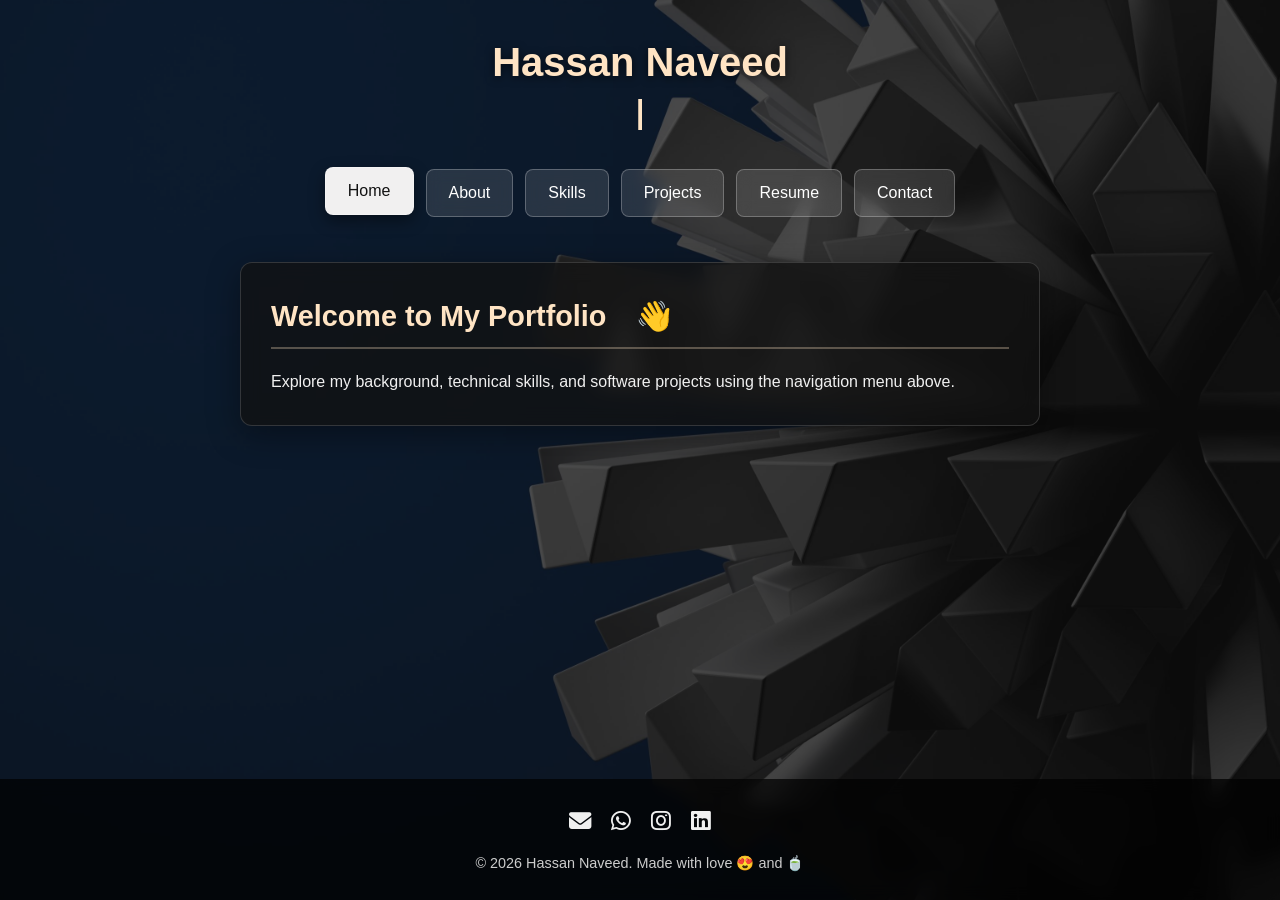
<file: Hassan Nveed/index.html>
<!DOCTYPE html>
<html lang="en">
  <head>
    <meta charset="UTF-8">
    <meta name="viewport" content="width=device-width, initial-scale=1.0">
    <meta name="author" content="Hassan Naveed">
    <meta name="description" content="Personal Profile Page">
    <title>Hassan Naveed - Web Developer</title>
    <link rel="stylesheet" href="style.css">
    <link rel="stylesheet" href="https://cdnjs.cloudflare.com/ajax/libs/font-awesome/6.5.1/css/all.min.css">
    <!-- Background Video Container -->
<video autoplay muted loop playsinline id="bg-video">
  <source src="video1.mp4" type="video/mp4">
  Your browser does not support HTML5 video.
</video>

<!-- Dark Overlay (Ensures text stays readable) -->
<div class="video-overlay"></div>
  </body>
</html>
  </head>
  <body>

    <header>
      <h1>Hassan Naveed</h1>
      <p class="subtitle">
  <span class="typewriter-wrapper">
    <span class="typed-word word-1">Software Engineer</span>
    <span class="typed-word word-2">Full Stack Web Developer</span>
    <span class="typed-word word-3">Entrepreneur</span>
  </span>
</p>

      <nav aria-label="Main navigation">
        <a href="index.html" class="active">Home</a>
        <a href="about.html">About</a>
        <a href="skills.html">Skills</a>
        <a href="projects.html">Projects</a>
        <a href="resume.html">Resume</a>
        <a href="contact.html">Contact</a>
      </nav>
    </header>

    <main>
  <section class="hero-card">
<h2><span class="typing-container"><span class="typing-text">Welcome to My Portfolio</span><span class="waving-hand">👋</span></span></h2>
    <p>Explore my background, technical skills, and software projects using the navigation menu above.</p>
  </section>
</main>

    <footer>
  <div class="footer-socials">
    <a href="mailto:itzhassan1439@gmail.com" title="Email"><i class="fa-solid fa-envelope"></i></a>
    <a href="https://wa.me/923231046402" target="_blank" title="WhatsApp"><i class="fa-brands fa-whatsapp"></i></a>
    <a href="https://www.instagram.com/ichbin.hsn" target="_blank" title="Instagram"><i class="fa-brands fa-instagram"></i></a>
    <a href="https://www.linkedin.com/in/sh-hassan-b41b6a272/" target="_blank" title="LinkedIn"><i class="fa-brands fa-linkedin"></i></a>
  </div>
  <p>&copy; 2026 Hassan Naveed. Made with love 😍 and 🍵</p>
</footer>

  </body>
</html>
</file>
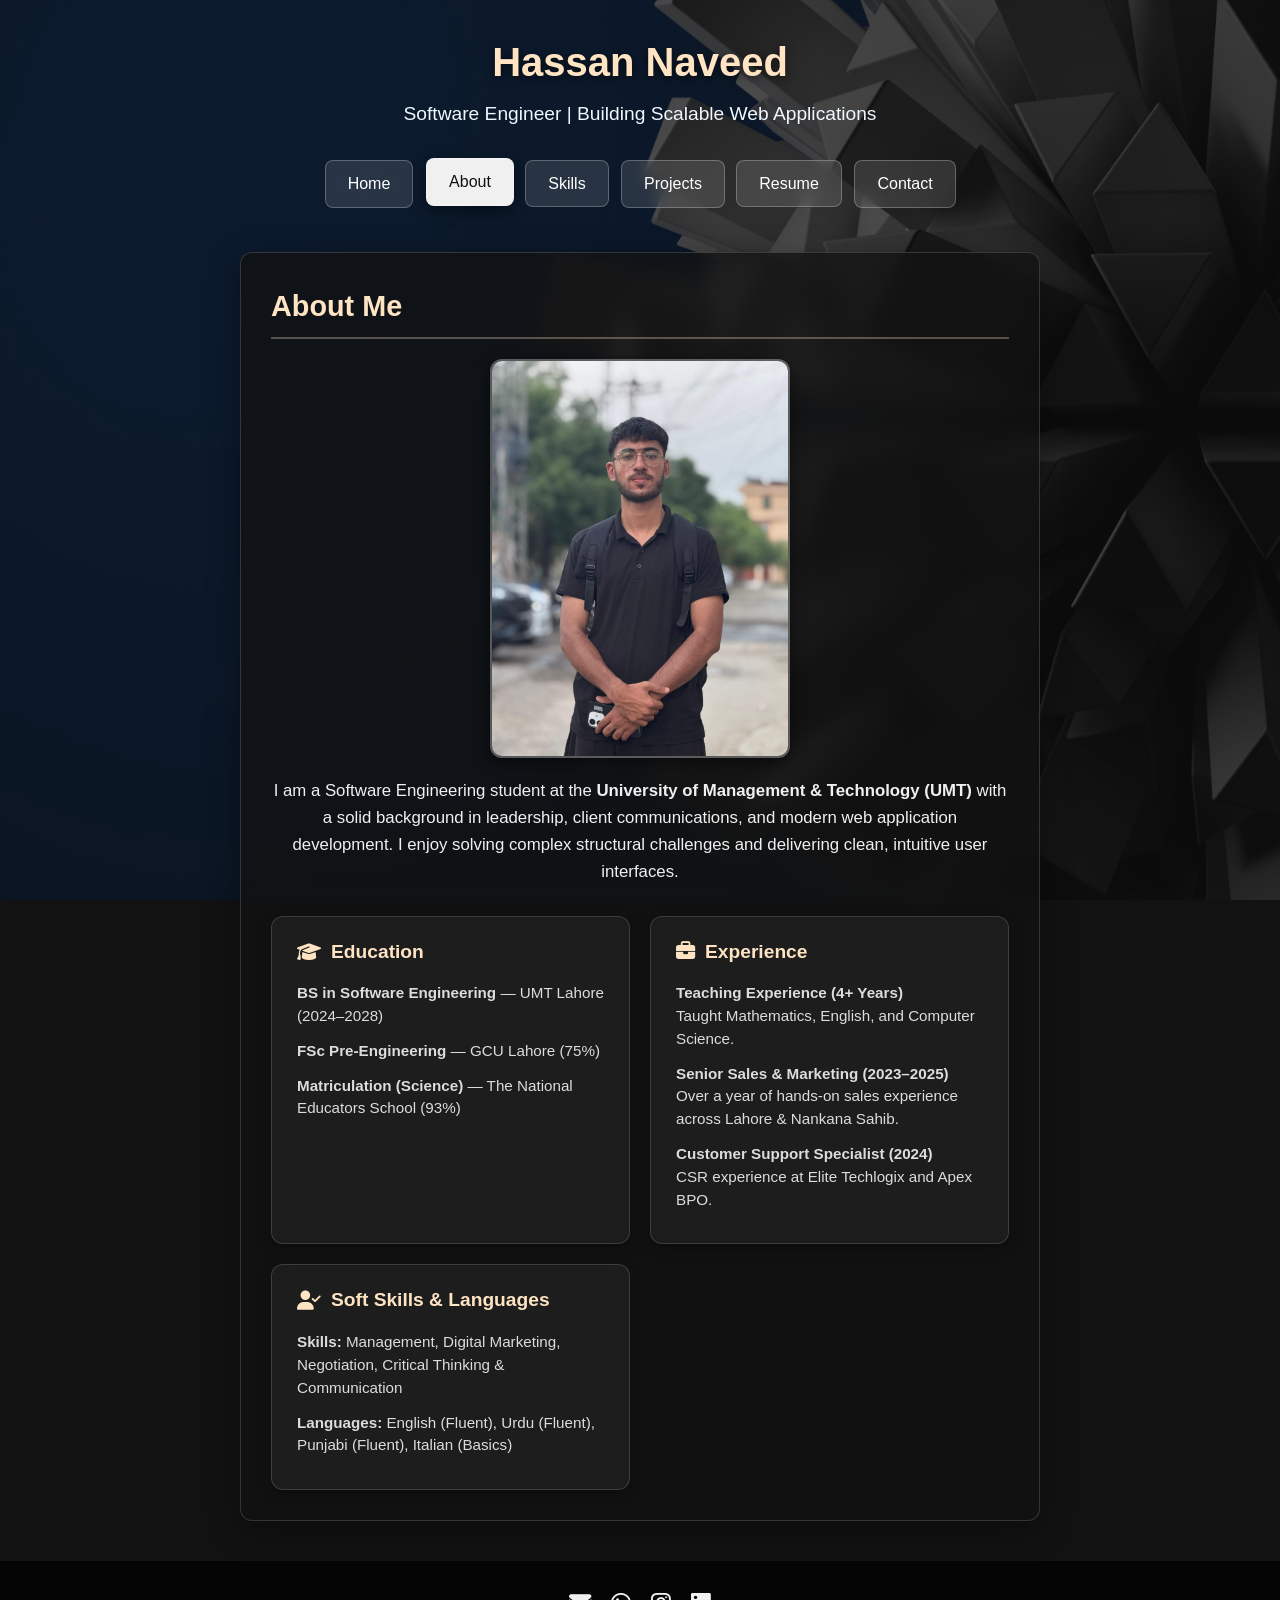
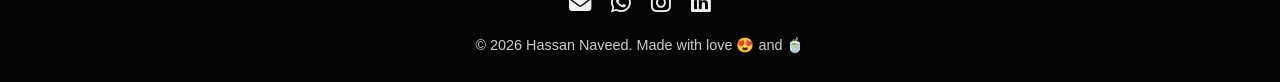
<file: Hassan Nveed/about.html>
<!DOCTYPE html>
<html lang="en">
  <head>
    <meta charset="UTF-8">
    <meta name="viewport" content="width=device-width, initial-scale=1.0">
    <title>About - Hassan Naveed</title>
    <link rel="stylesheet" href="style.css">
    <link rel="stylesheet" href="https://cdnjs.cloudflare.com/ajax/libs/font-awesome/6.5.1/css/all.min.css">
    <video autoplay muted loop playsinline id="bg-video">
  <source src="video1.mp4" type="video/mp4">
  Your browser does not support HTML5 video.
</video>

<!-- Dark Overlay (Ensures text stays readable) -->
<div class="video-overlay"></div>
  </head>
  <body>

    <header>
      <h1>Hassan Naveed</h1>
      <p class="subtitle">Software Engineer | Building Scalable Web Applications</p>

      <nav aria-label="Main navigation">
        <a href="index.html">Home</a>
        <a href="about.html" class="active">About</a>
        <a href="skills.html">Skills</a>
        <a href="projects.html">Projects</a>
        <a href="resume.html">Resume</a>
        <a href="contact.html">Contact</a>
      </nav>
    </header>

    <main>
      <section id="about">
        <h2>About Me</h2>
        <img src="Hassan.jpg" alt="Profile picture of Hassan Naveed" width="300" class="profile-img">
        
        <p class="bio">
          I am a Software Engineering student at the <strong>University of Management & Technology (UMT)</strong> with a solid background in leadership, client communications, and modern web application development. I enjoy solving complex structural challenges and delivering clean, intuitive user interfaces.
        </p>

        <!-- Highlights Grid -->
        <div class="about-grid">
          
          <!-- Education Card -->
          <div class="about-card">
            <h3><i class="fa-solid fa-graduation-cap"></i> Education</h3>
            <ul>
              <li>
                <strong>BS in Software Engineering</strong> — UMT Lahore (2024–2028)
              </li>
              <li>
                <strong>FSc Pre-Engineering</strong> — GCU Lahore (75%)
              </li>
              <li>
                <strong>Matriculation (Science)</strong> — The National Educators School (93%)
              </li>
            </ul>
          </div>

          <!-- Professional Experience Card -->
          <div class="about-card">
            <h3><i class="fa-solid fa-briefcase"></i> Experience</h3>
            <ul>
              <li>
                <strong>Teaching Experience (4+ Years)</strong><br>
                Taught Mathematics, English, and Computer Science.
              </li>
              <li>
                <strong>Senior Sales & Marketing (2023–2025)</strong><br>
                Over a year of hands-on sales experience across Lahore & Nankana Sahib.
              </li>
              <li>
                <strong>Customer Support Specialist (2024)</strong><br>
                CSR experience at Elite Techlogix and Apex BPO.
              </li>
            </ul>
          </div>

          <!-- Core Competencies Card -->
          <div class="about-card">
            <h3><i class="fa-solid fa-user-check"></i> Soft Skills & Languages</h3>
            <ul>
              <li><strong>Skills:</strong> Management, Digital Marketing, Negotiation, Critical Thinking & Communication</li>
              <li><strong>Languages:</strong> English (Fluent), Urdu (Fluent), Punjabi (Fluent), Italian (Basics)</li>
            </ul>
          </div>

        </div>
      </section>
    </main>

    <footer>
      <div class="footer-socials">
        <a href="mailto:itzhassan1439@gmail.com" title="Email"><i class="fa-solid fa-envelope"></i></a>
        <a href="https://wa.me/923231046402" target="_blank" title="WhatsApp"><i class="fa-brands fa-whatsapp"></i></a>
        <a href="https://www.instagram.com/ichbin.hsn" target="_blank" title="Instagram"><i class="fa-brands fa-instagram"></i></a>
        <a href="https://www.linkedin.com/in/sh-hassan-b41b6a272/" target="_blank" title="LinkedIn"><i class="fa-brands fa-linkedin"></i></a>
      </div>
      <p>&copy; 2026 Hassan Naveed. Made with love 😍 and 🍵</p>
    </footer>

  </body>
</html>
</file>
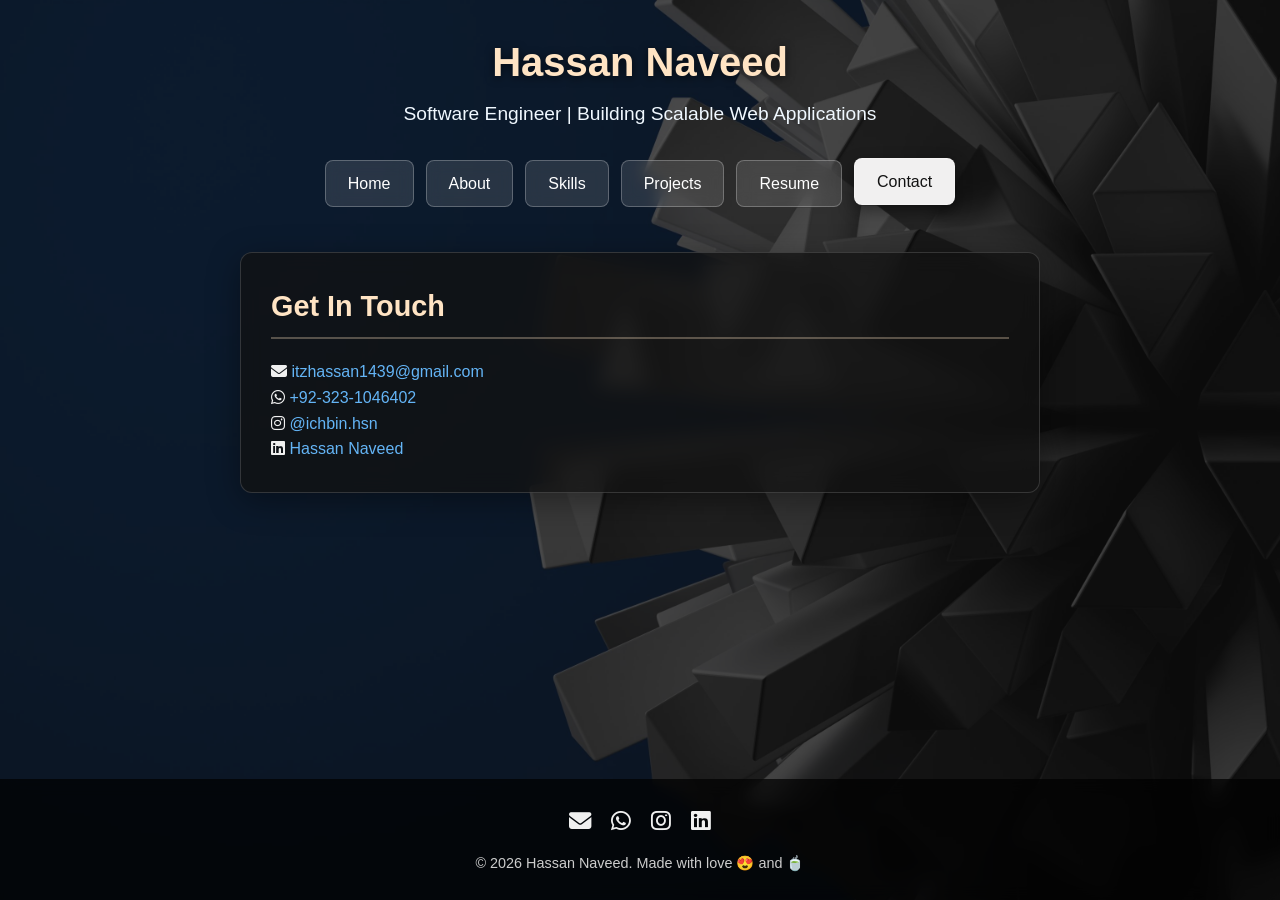
<file: Hassan Nveed/contact.html>
<!DOCTYPE html>
<html lang="en">
  <head>
    <meta charset="UTF-8">
    <meta name="viewport" content="width=device-width, initial-scale=1.0">
    <title>Contact - Hassan Naveed</title>
    <link rel="stylesheet" href="https://cdnjs.cloudflare.com/ajax/libs/font-awesome/6.5.1/css/all.min.css">
    <link rel="stylesheet" href="style.css">
    <video autoplay muted loop playsinline id="bg-video">
  <source src="video1.mp4" type="video/mp4">
  Your browser does not support HTML5 video.
</video>

<!-- Dark Overlay (Ensures text stays readable) -->
<div class="video-overlay"></div>
  </head>
  <body>

    <header>
      <h1>Hassan Naveed</h1>
      <p class="subtitle">Software Engineer | Building Scalable Web Applications</p>

      <nav aria-label="Main navigation">
        <a href="index.html">Home</a>
        <a href="about.html">About</a>
        <a href="skills.html">Skills</a>
        <a href="projects.html">Projects</a>
        <a href="resume.html">Resume</a>
        <a href="contact.html" class="active">Contact</a>
      </nav>
    </header>
    <main>
      <section id="contact">
        <h2>Get In Touch</h2>

        <p>
          <i class="fa-solid fa-envelope"></i> 
          <a href="mailto:itzhassan1439@gmail.com">itzhassan1439@gmail.com</a>
        </p>
        
        <p>
          <i class="fa-brands fa-whatsapp"></i> 
          <a href="https://wa.me/923231046402" target="_blank">+92-323-1046402</a>
        </p>

        <p>
          <i class="fa-brands fa-instagram"></i> 
          <a href="https://www.instagram.com/ichbin.hsn" target="_blank">@ichbin.hsn</a>
        </p>

        <p>
  <i class="fa-brands fa-linkedin"></i> 
  <a href="https://www.linkedin.com/in/sh-hassan-b41b6a272/" target="_blank">Hassan Naveed</a>
</p>

      </section>
    </main>

    <!-- <footer>
      <p>&copy; 2026 Hassan Naveed. Made with love 😍 and 🍵</a>.</p>
    
<p>
  <a href="https://www.instagram.com/ichbin.hsn" target="_blank">
    <i class="fa-brands fa-instagram"></i> 
  </a>
</p>
    </footer> -->
    <footer>
  <div class="footer-socials">
    <a href="mailto:itzhassan1439@gmail.com" title="Email"><i class="fa-solid fa-envelope"></i></a>
    <a href="https://wa.me/923231046402" target="_blank" title="WhatsApp"><i class="fa-brands fa-whatsapp"></i></a>
    <a href="https://www.instagram.com/ichbin.hsn" target="_blank" title="Instagram"><i class="fa-brands fa-instagram"></i></a>
    <a href="https://www.linkedin.com/in/sh-hassan-b41b6a272/" target="_blank" title="LinkedIn"><i class="fa-brands fa-linkedin"></i></a>
  </div>
  <p>&copy; 2026 Hassan Naveed. Made with love 😍 and 🍵</p>
</footer>

  </body>
</html>
</file>
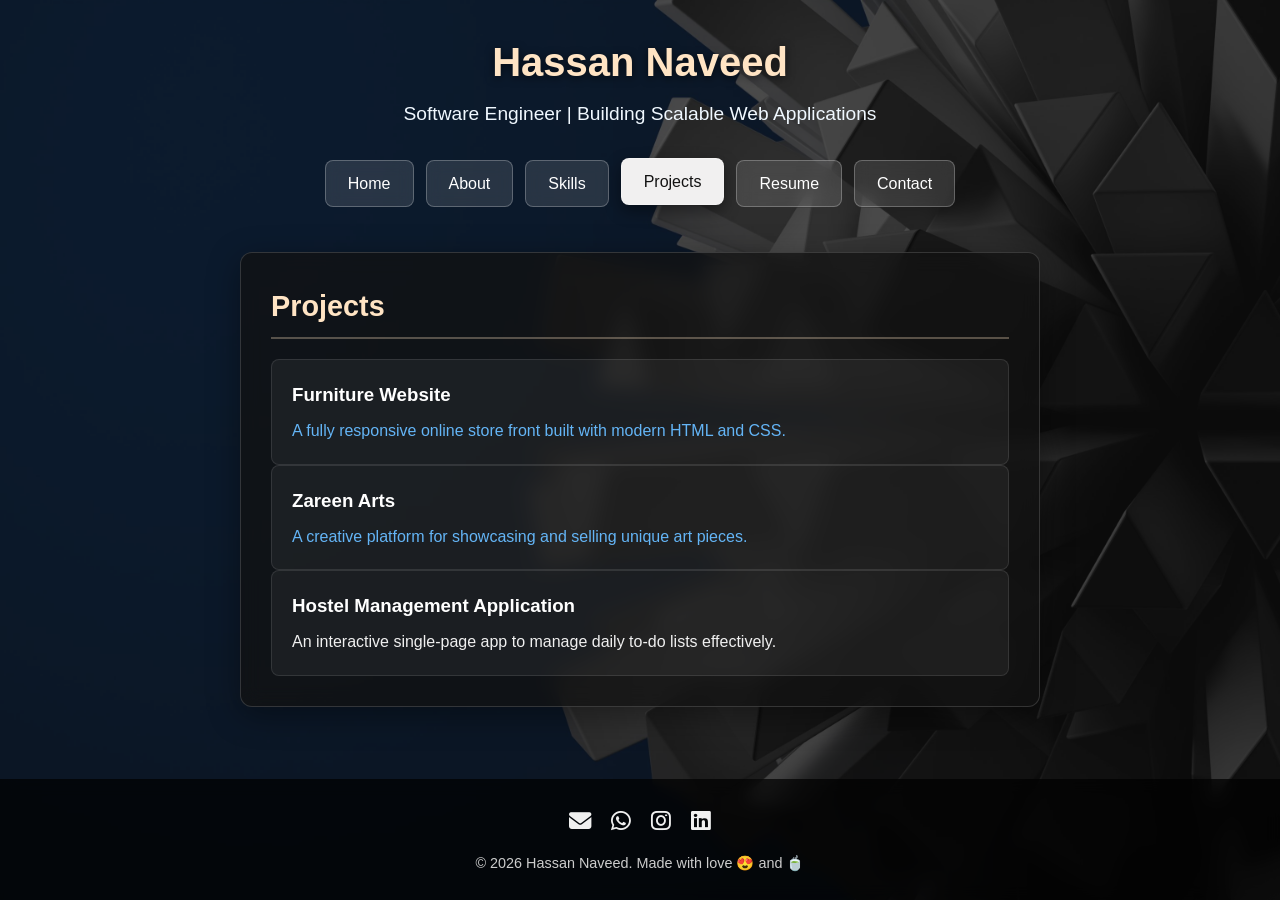
<file: Hassan Nveed/projects.html>
<!DOCTYPE html>
<html lang="en">
  <head>
    <meta charset="UTF-8">
    <meta name="viewport" content="width=device-width, initial-scale=1.0">
    <title>Projects - Hassan Naveed</title> 
    <link rel="stylesheet" href="style.css">
    <link rel="stylesheet" href="https://cdnjs.cloudflare.com/ajax/libs/font-awesome/6.5.1/css/all.min.css">
    <video autoplay muted loop playsinline id="bg-video">
  <source src="video1.mp4" type="video/mp4">
  Your browser does not support HTML5 video.
</video>

<!-- Dark Overlay (Ensures text stays readable) -->
<div class="video-overlay"></div>
  </head>
  <body>

    <header>
      <h1>Hassan Naveed</h1>
      <p class="subtitle">Software Engineer | Building Scalable Web Applications</p>

      <nav aria-label="Main navigation">
        <a href="index.html">Home</a>
        <a href="about.html">About</a>
        <a href="skills.html">Skills</a>
        <a href="projects.html" class="active">Projects</a>
        <a href="resume.html">Resume</a>
        <a href="contact.html">Contact</a>
      </nav>
    </header>

    <main>
      <section id="projects">
        <h2>Projects</h2>

        <a href="https://nuvueconcepts.vercel.app/" target="_blank" class="project-link">
  <article class="project-card">
    <h3>Furniture Website</h3>
    <p>A fully responsive online store front built with modern HTML and CSS.</p>
  </article>
</a>
        <a href="https://zareen-arts.vercel.app/" target="_blank"
          class="project-link">
          <article class="project-card">
            <h3>Zareen Arts</h3>
            <p>A creative platform for showcasing and selling unique art pieces.</p>
          </article>
        </a>

        <article class="project-card">
          <h3>Hostel Management Application</h3>
          <p>An interactive single-page app to manage daily to-do lists effectively.</p>
        </article>
      </section>
    </main>

   <footer>
  <div class="footer-socials">
    <a href="mailto:itzhassan1439@gmail.com" title="Email"><i class="fa-solid fa-envelope"></i></a>
    <a href="https://wa.me/923231046402" target="_blank" title="WhatsApp"><i class="fa-brands fa-whatsapp"></i></a>
    <a href="https://www.instagram.com/ichbin.hsn" target="_blank" title="Instagram"><i class="fa-brands fa-instagram"></i></a>
    <a href="https://www.linkedin.com/in/sh-hassan-b41b6a272/" target="_blank" title="LinkedIn"><i class="fa-brands fa-linkedin"></i></a>
  </div>
  <p>&copy; 2026 Hassan Naveed. Made with love 😍 and 🍵</p>
</footer>

  </body>
</html>
</file>
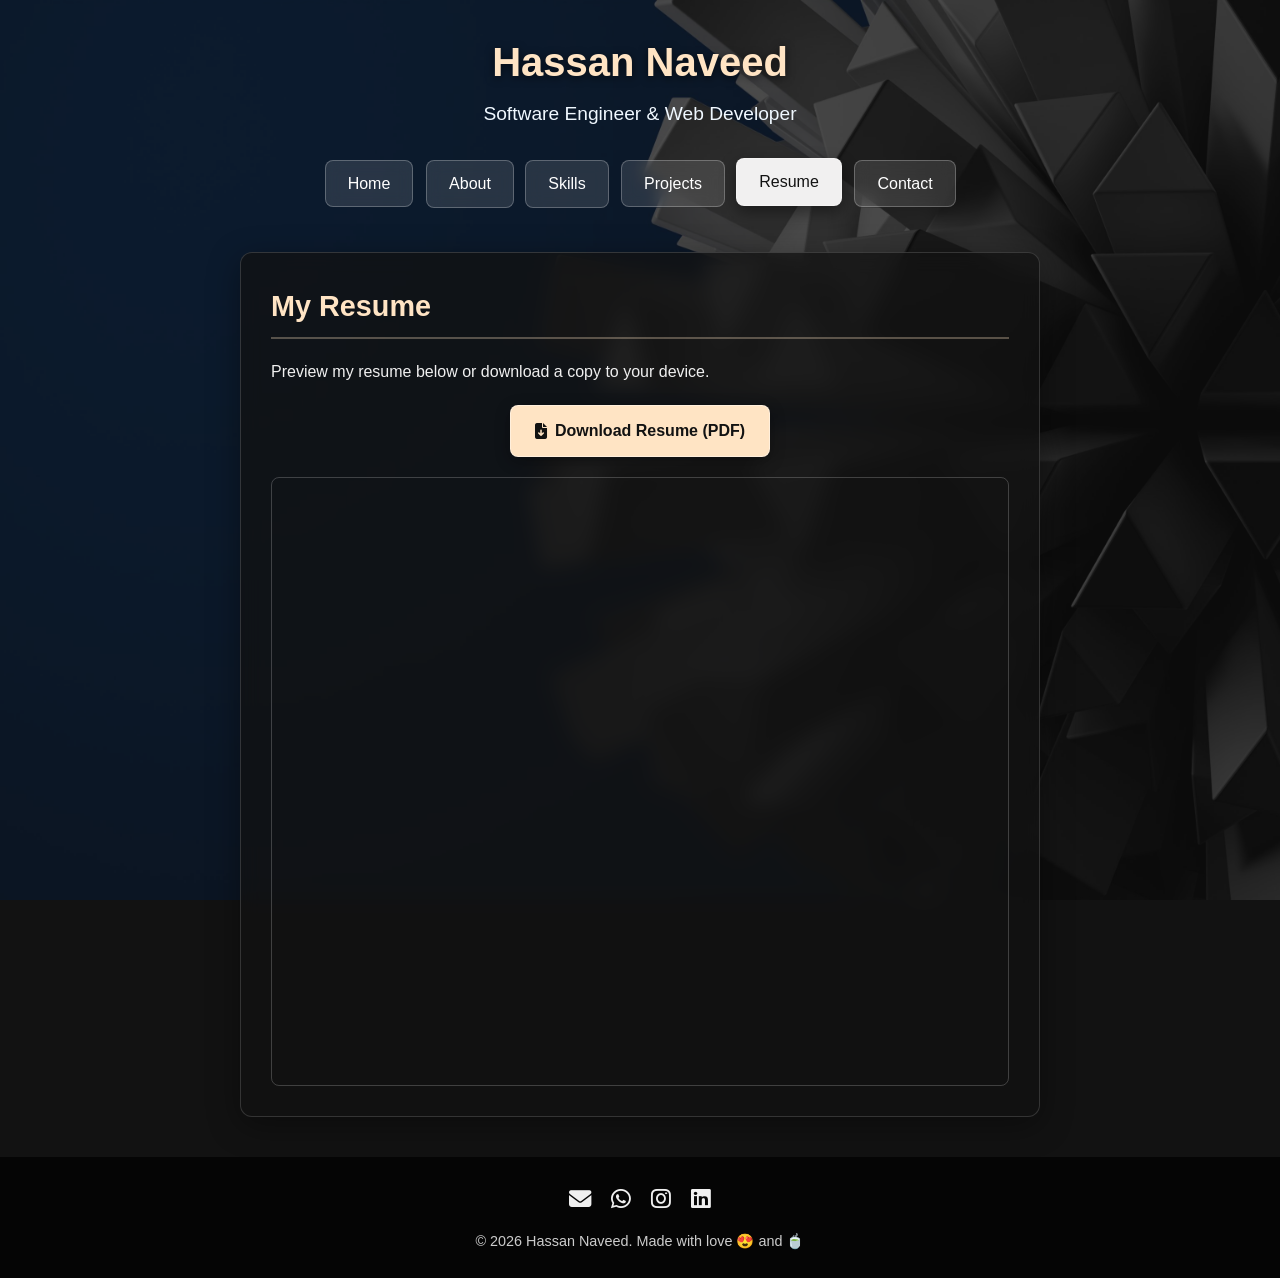
<file: Hassan Nveed/resume.html>
<!DOCTYPE html>
<html lang="en">
  <head>
    <meta charset="UTF-8">
    <meta name="viewport" content="width=device-width, initial-scale=1.0">
    <title>Resume - Hassan Naveed</title>
    <!-- Portfolio CSS -->
    <link rel="stylesheet" href="style.css">
    <!-- Font Awesome Icon Library -->
    <link rel="stylesheet" href="https://cdnjs.cloudflare.com/ajax/libs/font-awesome/6.5.1/css/all.min.css">
    <video autoplay muted loop playsinline id="bg-video">
  <source src="video1.mp4" type="video/mp4">
  Your browser does not support HTML5 video.
</video>

<!-- Dark Overlay (Ensures text stays readable) -->
<div class="video-overlay"></div>
  </head>
  <body>

    <header>
      <h1>Hassan Naveed</h1>
      <p class="subtitle">Software Engineer & Web Developer</p>

      <nav aria-label="Main navigation">
        <a href="index.html">Home</a>
        <a href="about.html">About</a>
        <a href="skills.html">Skills</a>
        <a href="projects.html">Projects</a>
        <a href="resume.html" class="active">Resume</a>
        <a href="contact.html">Contact</a>
      </nav>
    </header>

    <main>
      <section id="resume-section">
        <h2>My Resume</h2>
        <p>Preview my resume below or download a copy to your device.</p>
        
        <!-- Direct Download Button -->
        <div style="text-align: center; margin: 20px 0;">
          <a href="Hassan-Naveed-CV.pdf" download="Hassan-Naveed-CV" class="btn-resume">
            <i class="fa-solid fa-file-arrow-down"></i> Download Resume (PDF)
          </a>
        </div>

        <!-- Embedded PDF Viewer -->
        <div class="pdf-container">
          <iframe src="Hassan-Naveed-CV.pdf" width="100%" height="600px"></iframe>
        </div>
      </section>
    </main>

    <footer>
      <div class="footer-socials">
        <a href="mailto:itzhassan1439@gmail.com" title="Email"><i class="fa-solid fa-envelope"></i></a>
        <a href="https://wa.me/923231046402" target="_blank" title="WhatsApp"><i class="fa-brands fa-whatsapp"></i></a>
        <a href="https://www.instagram.com/ichbin.hsn" target="_blank" title="Instagram"><i class="fa-brands fa-instagram"></i></a>
        <a href="https://www.linkedin.com/in/sh-hassan-b41b6a272/" target="_blank" title="LinkedIn"><i class="fa-brands fa-linkedin"></i></a>
      </div>
      <p>&copy; 2026 Hassan Naveed. Made with love 😍 and 🍵</p>
    </footer>

  </body>
</html>
</file>
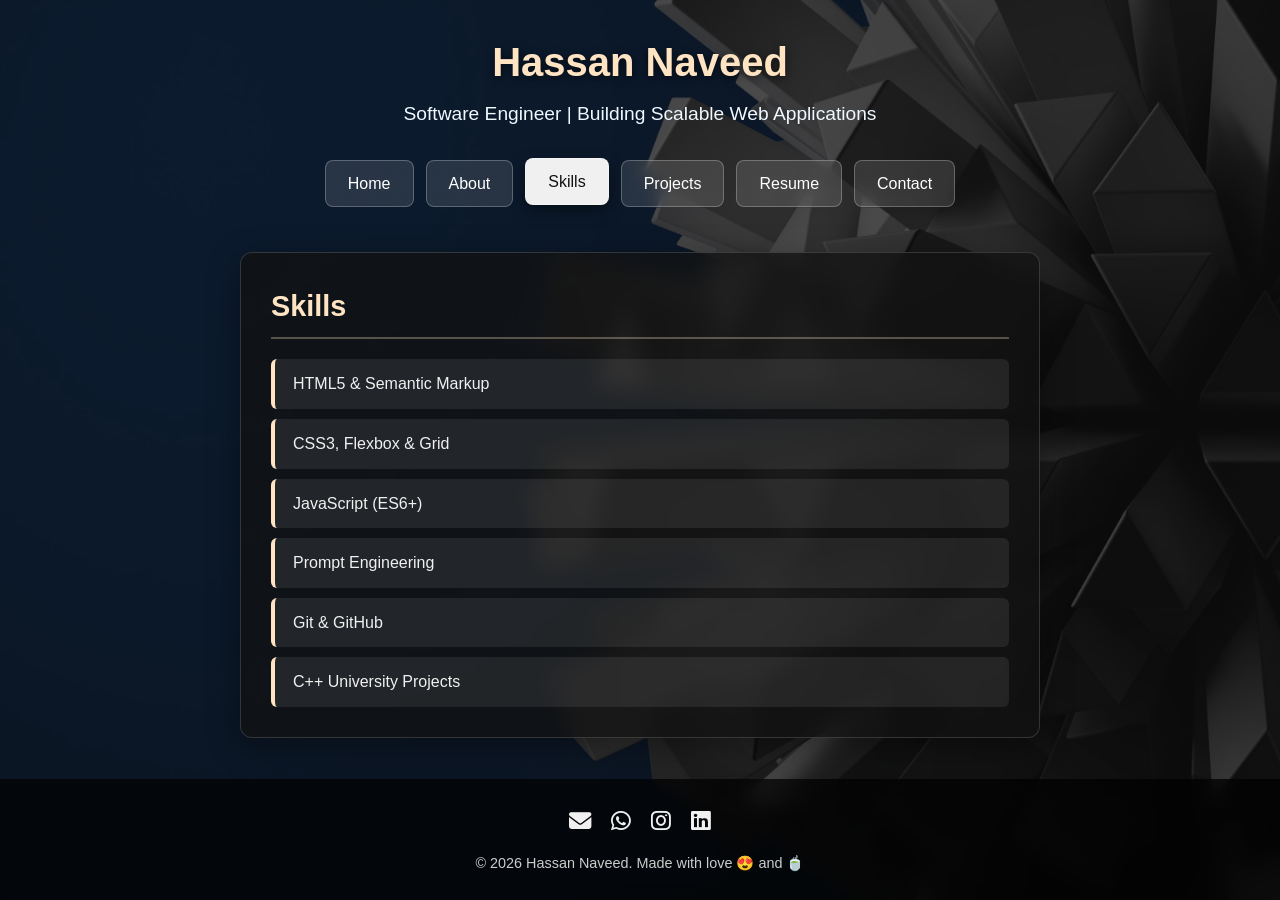
<file: Hassan Nveed/skills.html>
<!DOCTYPE html>
<html lang="en">
  <head>
    <meta charset="UTF-8">
    <meta name="viewport" content="width=device-width, initial-scale=1.0">
    <title>Skills - Hassan Naveed</title>
    <link rel="stylesheet" href="style.css">
    <link rel="stylesheet" href="https://cdnjs.cloudflare.com/ajax/libs/font-awesome/6.5.1/css/all.min.css">
    <video autoplay muted loop playsinline id="bg-video">
  <source src="video1.mp4" type="video/mp4">
  Your browser does not support HTML5 video.
</video>

<!-- Dark Overlay (Ensures text stays readable) -->
<div class="video-overlay"></div>
  </head>
  <body>

    <header>
      <h1>Hassan Naveed</h1>
      <p class="subtitle">Software Engineer | Building Scalable Web Applications</p>

      <nav aria-label="Main navigation">
        <a href="index.html">Home</a>
        <a href="about.html">About</a>
        <a href="skills.html" class="active">Skills</a>
        <a href="projects.html">Projects</a>
        <a href="resume.html">Resume</a>
        <a href="contact.html">Contact</a>
      </nav>
    </header>

    <main>
      <section id="skills">
        <h2>Skills</h2>
        <ul class="skills-list">
         <li>HTML5 & Semantic Markup</li>
          <li>CSS3, Flexbox & Grid</li>
          <li>JavaScript (ES6+)</li>
          <li>Prompt Engineering </li>
          <li>Git & GitHub</li>
          <li>C++ University Projects</li>
        </ul>
      </section>
    </main>

    <footer>
  <div class="footer-socials">
    <a href="mailto:itzhassan1439@gmail.com" title="Email"><i class="fa-solid fa-envelope"></i></a>
    <a href="https://wa.me/923231046402" target="_blank" title="WhatsApp"><i class="fa-brands fa-whatsapp"></i></a>
    <a href="https://www.instagram.com/ichbin.hsn" target="_blank" title="Instagram"><i class="fa-brands fa-instagram"></i></a>
    <a href="https://www.linkedin.com/in/sh-hassan-b41b6a272/" target="_blank" title="LinkedIn"><i class="fa-brands fa-linkedin"></i></a>
  </div>
  <p>&copy; 2026 Hassan Naveed. Made with love 😍 and 🍵</p>
</footer>

  </body>
</html>
</file>
<file: Hassan Nveed/style.css>
* {
    box-sizing: border-box;
    margin: 0;
    padding: 0;
}

body {
    font-family: 'Segoe UI', Tahoma, Geneva, Verdana, sans-serif;
    color: #f0f0f0;
    line-height: 1.6;
    min-height: 100vh;
    display: flex;
    flex-direction: column;

    /* Background setup */
    background-image: url('photo1.jpg');
    background-repeat: no-repeat;
    background-size: cover;
    background-position: center center;
    background-attachment: fixed;
    background-color: #121212;
}

/* ==========================================================================
   Header & Typography
   ========================================================================== */
header {
    text-align: center;
    padding: 30px 20px 10px;
}

h1 {
    color: bisque;
    font-size: 2.5rem;
    margin-bottom: 5px;
    text-shadow: 0 2px 8px rgba(0, 0, 0, 0.6);
}

.subtitle {
    color: aliceblue;
    font-size: 1.2rem;
    font-weight: 300;
    margin-bottom: 15px;
}

/* ==========================================================================
   Navigation Bar & Buttons
   ========================================================================== */
nav[aria-label="Main navigation"] {
    display: flex;
    gap: 12px;
    justify-content: center;
    flex-wrap: wrap;
    padding: 15px;
}

nav[aria-label="Main navigation"] a {
    display: inline-block;
    padding: 10px 22px;
    background-color: rgba(255, 255, 255, 0.12);
    color: #ffffff;
    text-decoration: none;
    border-radius: 8px;
    border: 1px solid rgba(255, 255, 255, 0.25);
    font-weight: 500;
    backdrop-filter: blur(8px);
    -webkit-backdrop-filter: blur(8px);
    transition: all 0.3s ease;
}

nav[aria-label="Main navigation"] a:hover,
nav[aria-label="Main navigation"] a:focus,
nav[aria-label="Main navigation"] a.active {
    background-color: #f1f0f0;
    color: #121212;
    transform: translateY(-2px);
    box-shadow: 0 6px 16px rgba(0, 0, 0, 0.4);
}

/* ==========================================================================
   Main Content Layout & Glassmorphism Cards
   ========================================================================== */
main {
    flex: 1;
    max-width: 800px;
    width: 90%;
    margin: 20px auto 40px;
}

section {
    background: rgba(18, 18, 18, 0.75);
    border: 1px solid rgba(255, 255, 255, 0.15);
    backdrop-filter: blur(10px);
    -webkit-backdrop-filter: blur(10px);
    border-radius: 12px;
    padding: 30px;
    box-shadow: 0 8px 32px 0 rgba(0, 0, 0, 0.37);
}

h2 {
    color: bisque;
    border-bottom: 2px solid rgba(255, 228, 196, 0.3);
    padding-bottom: 8px;
    margin-bottom: 20px;
    font-size: 1.8rem;
}

h3 {
    color: #ffffff;
    margin-bottom: 8px;
}

/* Links inside sections */
a {
    color: #64b5f6;
    text-decoration: none;
    transition: color 0.2s ease;
}

a:hover {
    color: #90caf9;
    text-decoration: underline;
}

/* Profile Image */
.profile-img {
    display: block;
    max-width: 100%;
    height: auto;
    border-radius: 12px;
    margin: 0 auto 20px auto;
    border: 2px solid rgba(255, 255, 255, 0.3);
    box-shadow: 0 4px 15px rgba(0, 0, 0, 0.5);
}

/* Skills List Styling */
.skills-list {
    list-style: none;
    display: flex;
    flex-direction: column;
    gap: 10px;
}

.skills-list li {
    background: rgba(255, 255, 255, 0.08);
    padding: 12px 18px;
    border-radius: 6px;
    border-left: 4px solid bisque;
}


.project-card {
    background: rgba(255, 255, 255, 0.05);
    border: 1px solid rgba(255, 255, 255, 0.1);
    padding: 20px;
    border-radius: 8px;
    margin-bottom: 15px;
}

.project-card:last-child {
    margin-bottom: 0;
}
/* Resume Page Styling */
.btn-resume {
  display: inline-flex;
  align-items: center;
  gap: 8px;
  padding: 12px 24px;
  background-color: bisque;
  color: #121212;
  font-weight: 600;
  text-decoration: none;
  border-radius: 8px;
  border: 1px solid rgba(255, 255, 255, 0.4);
  box-shadow: 0 4px 15px rgba(0, 0, 0, 0.3);
  transition: all 0.3s ease;
}

.btn-resume:hover {
  background-color: #ffffff;
  color: #000000;
  transform: translateY(-3px);
  box-shadow: 0 6px 20px rgba(255, 228, 196, 0.4);
  text-decoration: none;
}

.pdf-container {
  width: 100%;
  margin-top: 20px;
  border-radius: 8px;
  overflow: hidden;
  border: 1px solid rgba(255, 255, 255, 0.2);
}

.pdf-container iframe {
  border: none;
}

/* footer {
    text-align: center;
    padding: 20px;
    background: rgba(0, 0, 0, 0.6);
    font-size: 0.9rem;
    color: #cccccc;
} */
 /* Footer Styles */
footer {
  text-align: center;
  padding: 25px 20px;
  background: rgba(0, 0, 0, 0.7);
  backdrop-filter: blur(8px);
  -webkit-backdrop-filter: blur(8px);
  font-size: 0.9rem;
  color: #cccccc;
  margin-top: auto;
}

.footer-socials {
  display: flex;
  justify-content: center;
  gap: 20px;
  margin-bottom: 12px;
}

.footer-socials a {
  color: #f0f0f0;
  font-size: 1.4rem;
  transition: all 0.3s ease;
}

.footer-socials a:hover {
  color: bisque;
  transform: translateY(-3px);
}


/* Typing effect with cursor that disappears immediately when done */
.typing-text {
  display: inline-block;
  overflow: hidden;
  white-space: nowrap;
  border-right: 3px solid bisque; /* The cursor line */
  width: 0;
  animation: 
    typeLetters 2.5s steps(23, end) forwards,
    blinkCursor 0.6s step-end infinite,
    hideCursor 0.1s 2.5s forwards; /* Triggers right at 2.5s when typing completes */
}

/* Expands text width */
@keyframes typeLetters {
  from { width: 0; }
  to { width: 23ch; }
}

/* Blinks cursor while typing */
@keyframes blinkCursor {
  from, to { border-color: transparent; }
  50% { border-color: bisque; }
}

/* Immediately removes cursor when typing finishes */
@keyframes hideCursor {
  to { border-right-color: transparent; }
}

/* About Page Grid & Cards Styling */
.bio {
  text-align: center;
  max-width: 800px;
  margin: 0 auto 30px auto;
  line-height: 1.6;
  font-size: 1.05rem;
}

.about-grid {
  display: grid;
  grid-template-columns: repeat(auto-fit, minmax(280px, 1fr));
  gap: 20px;
  margin-top: 25px;
}

.about-card {
  background: rgba(255, 255, 255, 0.05);
  border: 1px solid rgba(255, 255, 255, 0.15);
  backdrop-filter: blur(10px);
  padding: 20px 25px;
  border-radius: 12px;
  box-shadow: 0 4px 15px rgba(0, 0, 0, 0.3);
  transition: transform 0.3s ease;
}

.about-card:hover {
  transform: translateY(-5px);
  border-color: bisque;
}

.about-card h3 {
  color: bisque;
  font-size: 1.2rem;
  margin-bottom: 15px;
  display: flex;
  align-items: center;
  gap: 10px;
}

.about-card ul {
  list-style: none;
  padding: 0;
  margin: 0;
}

.about-card li {
  margin-bottom: 12px;
  font-size: 0.95rem;
  line-height: 1.5;
  color: #dddddd;
}

/* Fixed Fullscreen Background Video */
#bg-video {
  position: fixed;
  top: 50%;
  left: 50%;
  min-width: 100%;
  min-height: 100%;
  width: auto;
  height: auto;
  z-index: -2; /* Keeps video behind everything */
  transform: translate(-50%, -50%);
  object-fit: cover;
}

/* Semi-transparent Dark Overlay */
.video-overlay {
  position: fixed;
  top: 0;
  left: 0;
  width: 100%;
  height: 100%;
  background: rgba(18, 18, 18, 0.65); /* Adjust opacity (0.65) to make text readable */
  z-index: -1; /* Sits between video and your text */
}

/* to change my headings under ny name in index file  */

/* Subtitle container setup - ensures center alignment */
.subtitle {
  color: aliceblue;
  font-size: 1.2rem;
  font-weight: 300;
  margin-bottom: 15px;
  display: flex;
  justify-content: center;
  align-items: center;
  text-align: center;
  min-height: 1.8rem;
}

.typewriter-wrapper {
  position: relative;
  display: inline-block;
  /* text-align: center; */
}

/* Base style for each cycling word */
.typed-word {
  display: inline-block;
  overflow: hidden;
  white-space: nowrap;
  border-right: 3px solid bisque; /* Cursor */
  width: 0;
  position: absolute;
  top: 0;
  left: 50%;
  transform: translateX(-50%); /* Centers each word dynamically regardless of length */
  animation-duration: 13s;
  animation-timing-function: steps(30, end);
  animation-iteration-count: infinite;
}

/* Keep the first word in flow to reserve the container's height/spacing */
.typed-word.word-1 {
  position: relative; 
  left: 0;
  transform: none;
  animation-name: typeAndDelete1;
}

.typed-word.word-2 {
  animation-name: typeAndDelete2;
}

.typed-word.word-3 {
  animation-name: typeAndDelete3;
}

/* --- Word 1: Software Engineer (18 chars) - Slower, natural typing speed --- */
@keyframes typeAndDelete1 {
  0%, 2% { width: 0; opacity: 1; }
  25% { width: 18ch; opacity: 1; } /* Types out smoothly */
  31% { width: 18ch; opacity: 1; } /* Pauses to read */
  33% { width: 0; opacity: 1; }    /* Deletes backward */
  34%, 100% { width: 0; opacity: 0; }
}

/* --- Word 2: Full Stack Web Developer (24 chars) - Adjusted timing so it's not rushed --- */
@keyframes typeAndDelete2 {
  0%, 34% { width: 0; opacity: 0; }
  35% { opacity: 1; }
  60% { width: 24ch; opacity: 1; } /* Types out at a steady pace */
  66% { width: 18ch; opacity: 1; } /* Pauses */
  68% { width: 0; opacity: 1; }    /* Deletes backward */
  69%, 100% { width: 0; opacity: 0; }
}

/* --- Word 3: Entrepreneur (12 chars) --- */
@keyframes typeAndDelete3 {
  0%, 69% { width: 0; opacity: 0; }
  70% { opacity: 1; }
  90% { width: 12ch; opacity: 1; } /* Types out */
  96% { width: 12ch; opacity: 1; } /* Pauses */
  99% { width: 0; opacity: 1; }    /* Deletes backward */
  100% { width: 0; opacity: 0; }
}

/* live the hi emoji  */
/* Container to keep text and emoji locked together cleanly */
.typing-container {
  display: inline-flex;
  align-items: center;
  gap: 1px; /* Controlled spacing between text and emoji */
}

.typing-text {
  display: inline-block;
  overflow: hidden;
  white-space: nowrap;
  border-right: 3px solid bisque;
  width: 0;
  animation: 
    typeLetters 2.5s steps(23, end) forwards,
    blinkCursor 0.6s step-end infinite,
    hideCursor 0.1s 2.5s forwards;
}

/* Keeps emoji hidden until typing finishes at 2.5s, then fades in and starts waving */
.waving-hand {
  display: inline-block;
  opacity: 0;
  animation: 
    showEmoji 0.1s 2.5s forwards, 
    waveHand 1.5s 2.5s ease-in-out infinite;
  transform-origin: 70% 70%;
  margin-left: -4px;
}

@keyframes showEmoji {
  to { opacity: 1; }
}

@keyframes typeLetters {
  from { width: 0; }
  to { width: 23ch; }
}

@keyframes blinkCursor {
  from, to { border-color: transparent; }
  50% { border-color: bisque; }
}

@keyframes hideCursor {
  to { border-right-color: transparent; }
}

@keyframes waveHand {
  0% { transform: rotate(0deg); }
  20% { transform: rotate(14deg); }
  40% { transform: rotate(-8deg); }
  60% { transform: rotate(14deg); }
  80% { transform: rotate(-4deg); }
  100% { transform: rotate(0deg); }
}
</file>
